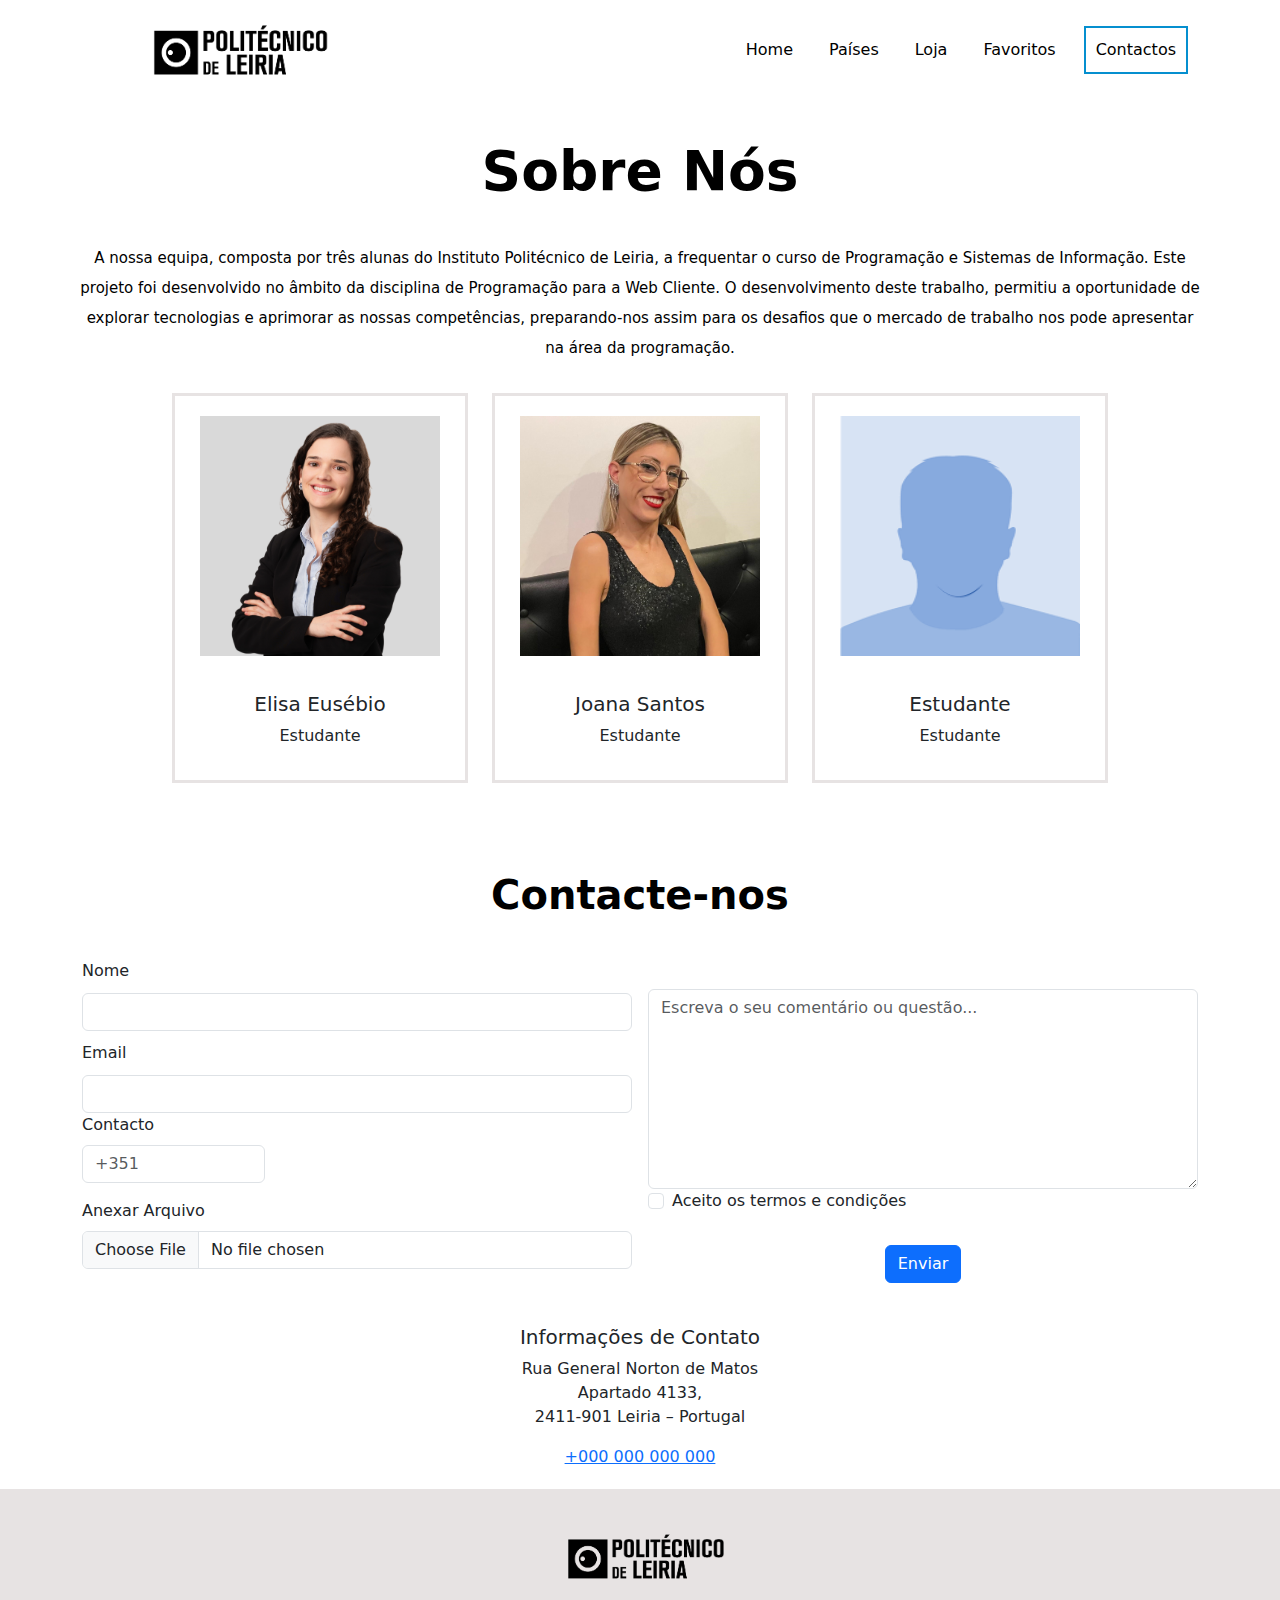
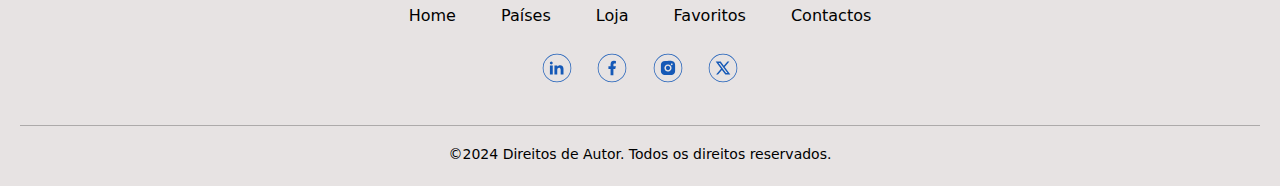
<file: contactos.html>
<!DOCTYPE html>
<html lang="en">

<head>
  <meta charset="UTF-8">
  <meta name="viewport" content="width=device-width, initial-scale=1.0">
  <link href="https://cdn.jsdelivr.net/npm/bootstrap@5.3.3/dist/css/bootstrap.min.css" rel="stylesheet">
  <link rel="stylesheet" href="assets/css/stylecontactos.css">
</head>

<body>
  <!--menu -->
  <header class="container">
    <nav class="navbar navbar-expand-lg ">
      <div class="container-fluid">
        <img src="assets/img/logoipl.png" id="logo" alt="Logo" width="200">
      </div>
      <button class="navbar-toggler" type="button" data-bs-toggle="collapse" data-bs-target="#navbarNavAltMarkup"
        aria-controls="navbarNavAltMarkup" aria-expanded="false" aria-label="Toggle navigation">
        <span class="navbar-toggler-icon"></span>
      </button>
      <div class="collapse navbar-collapse" id="navbarNavAltMarkup">
        <div class="navbar-nav">
          <a class="nav-link active home" target=" self" href="index.html">Home</a>
          <a class="nav-link active" target=" self" href="paginapaises.html">Países</a>
          <a class="nav-link active" target=" self" href="loja.html">Loja</a>
          <a class="nav-link active" target=" self" href="favoritos.html">Favoritos</a>
          <a class="nav-linkcontactos" target=" self" href="contactos.html">Contactos</a>
        </div>
      </div>
    </nav>
  </header>
  <!--Informações da equipa-->
  <section>
    <div class="sobrenos text-center">Sobre Nós</div>
    <div>
      <p class="textoquipa col-md-12"> A nossa equipa, composta por três alunas do Instituto Politécnico de Leiria, a
        frequentar o curso
        de Programação e Sistemas de Informação. Este projeto foi desenvolvido no âmbito da disciplina de Programação
        para
        a Web Cliente. O desenvolvimento deste trabalho, permitiu a oportunidade de explorar tecnologias e
        aprimorar as nossas competências, preparando-nos assim para os desafios que o mercado de trabalho nos pode
        apresentar na
        área da programação.
      </p>

    </div>
    <div class="fotografiascontactos container">
      <div class="row row-col-1 row-col-md-3 g-4">
        <!-- Coluna 1 -->
        <div class="col">
          <div class="card h-100" id="cardcontactose">
            <div id="contactoselisa"><img src="assets/img/elisa.png" class="card-img-top img-fluid" alt="elisa"></div>
            <div class="conteudocontactos text-center p-3">
              <h1 class="fs-5">Elisa Eusébio</h1>
              <p>Estudante</p>
            </div>
          </div>
        </div>
        <!-- Coluna 2 -->
        <div class="col">
          <div class="card h-100" id="cardcontactosj">
            <div id="contactosjoana"><img src="assets/img/Joana.jpg" class="card-img-top img-fluid" alt="joana"></div>
            <div class="conteudocontactos text-center p-3">
              <h1 class="fs-5">Joana Santos</h1>
              <p>Estudante</p>
            </div>
          </div>
        </div>
        <!-- Coluna 3 -->
        <div class="col">
          <div class="card h-100" id="cardcontactosi">
            <div id="contactosestudante"><img src="assets/img/pessoa.png" class="card-img-top img-fluid"
                alt="estudante"></div>
            <div class="conteudocontactos text-center p-3">
              <h1 class="fs-5">Estudante</h1>
              <p>Estudante</p>
            </div>
          </div>
        </div>
      </div>
    </div>
  </section>
  <br>
  <br>
  <!--Formulário de contacto-->
  <form class="container" id="contact-form" method="post" action="">
    <div>
      <h1 class="titulocontactos text-center">Contacte-nos</h1>
    </div>
    <div class="row g-3">
      <div class="col-md-6">
        <div>
          <label for="inputnome" class="nome form-label">Nome</label>
          <input type="text" class="form-control" id="inputnome">
          <div id="name-error" class="error"></div>
        </div>
        <div>
          <label for="exampleInputEmail1" class="email form-label">Email</label>
          <input type="email" class="form-control" id="exampleInputEmail1" aria-describedby="emailHelp">
          <div id="email-error" class="error"></div>
        </div>
        <div class="col-md-4">
          <p>
            <label for="inputnumero" class="form-label">Contacto</label>
            <input type="number" class="form-control" id="inputnumero" placeholder="+351" aria-label="Contacto">
          <div id="numero-error" class="error"></div>
          </p>
        </div>
        <div class="mb-3">
          <label for="formFile" class="form-label">Anexar Arquivo</label>
          <input class="form-control" type="file" id="formFile">
        </div>
      </div>
      <div class="col-md-6">
        <textarea class="form-control" placeholder="Escreva o seu comentário ou questão..."
          id="floatingTextarea2"></textarea>
        <div class="col-12">
          <div class="form-check">
            <input type="checkbox" class="form-check-input" id="terms">
            <label class="form-check-label" for="terms">Aceito os termos e condições</label>
            <div id="message-error" class="error"></div>
          </div>
        </div>
        <div class="col-12 text-center">
          <button type="button" class="btn btn-primary" id="enviar">Enviar</button>
        </div>
      </div>
    </div>
  </form>
  <!-- Mensagem de Sucesso (Inicialmente oculta) -->
  <div id="mensagemSucesso">
    Formulário enviado com sucesso!
  </div>

  <div class="infempresa">
    <h5>Informações de Contato</h5>
    <address>
      <div>Rua General Norton de Matos</div>
      <div>Apartado 4133,</div>
      <p>2411-901 Leiria – Portugal</p>
      <a href="tel:+000000000000">+000 000 000 000</a>
    </address>

  </div>
  <!-- Rodapé -->
  <footer>
    <div class="footer">
      <div class="row">
        <div class="col-md-12 mix-auto text-center">
          <img src="assets/img/logoipl.png" alt="logo" width="200" class="logofooter">
        </div>
        <div class="setoresfooter">
          <div class="col-md-12 text-center">
            <p class="d-inline ">
              <a href="index.html">Home</a>
            </p>
            <p class="d-inline">
              <a href="paginapaises.html">Países</a>
            </p>
            <p class="d-inline">
              <a href="loja.html">Loja</a>
            </p>
            <p class="d-inline">
              <a href="favoritos.html">Favoritos</a>
            </p>
            <p class="d-inline">
              <a href="contactos.html">Contactos</a>
            </p>
          </div>
        </div>

        <div class="redessociais">
          <div class="col-md-12 text-center" style="padding-bottom: 0px">
            <ul class="list-unstyled d-flex">
              <li class="mx-auto" style="width: 100%">
                <a href="https://www.linkedin.com/" target="_blank">
                  <img src="assets/img/Redessociais/Linkedin.svg" alt="LinkedIn" width="30"
                    class="iconsredes linkedin"></a>
                <a href="https://www.facebook.com" target="_blank">
                  <img src="assets/img/Redessociais/facebook.svg" alt="Facebook" width="30"
                    class="iconsredes facebook"></a>
                <a href="https://www.instagram.com" target="_blank">
                  <img src="assets/img/Redessociais/instagram.svg" alt="Facebook" width="30"
                    class="iconsredes instagram"></a>
                <a href="https://x.com" target="_blank">
                  <img src="assets/img/Redessociais/Twitter.svg" alt="Facebook" width="30" class="iconsredes x"></a>
              </li>
            </ul>
          </div>
        </div>
      </div>
      <hr>
      <div class="text-center">
        <small> ©2024 Direitos de Autor. Todos os direitos reservados.</small>
      </div>
    </div>
  </footer>

  <!--java-->
  <script src="https://cdn.jsdelivr.net/npm/@popperjs/core@2.11.8/dist/umd/popper.min.js"></script>
  <script src="https://cdn.jsdelivr.net/npm/bootstrap@5.3.3/dist/js/bootstrap.min.js"></script>

  <!--Jquery-->
  <script src="https://code.jquery.com/jquery-3.7.1.min.js"
    integrity="sha256-/JqT3SQfawRcv/BIHPThkBvs0OEvtFFmqPF/lYI/Cxo=" crossorigin="anonymous"></script>

  <script src="assets/js/JavaScriptContactos.js"></script>

</body>

</html>
</file>
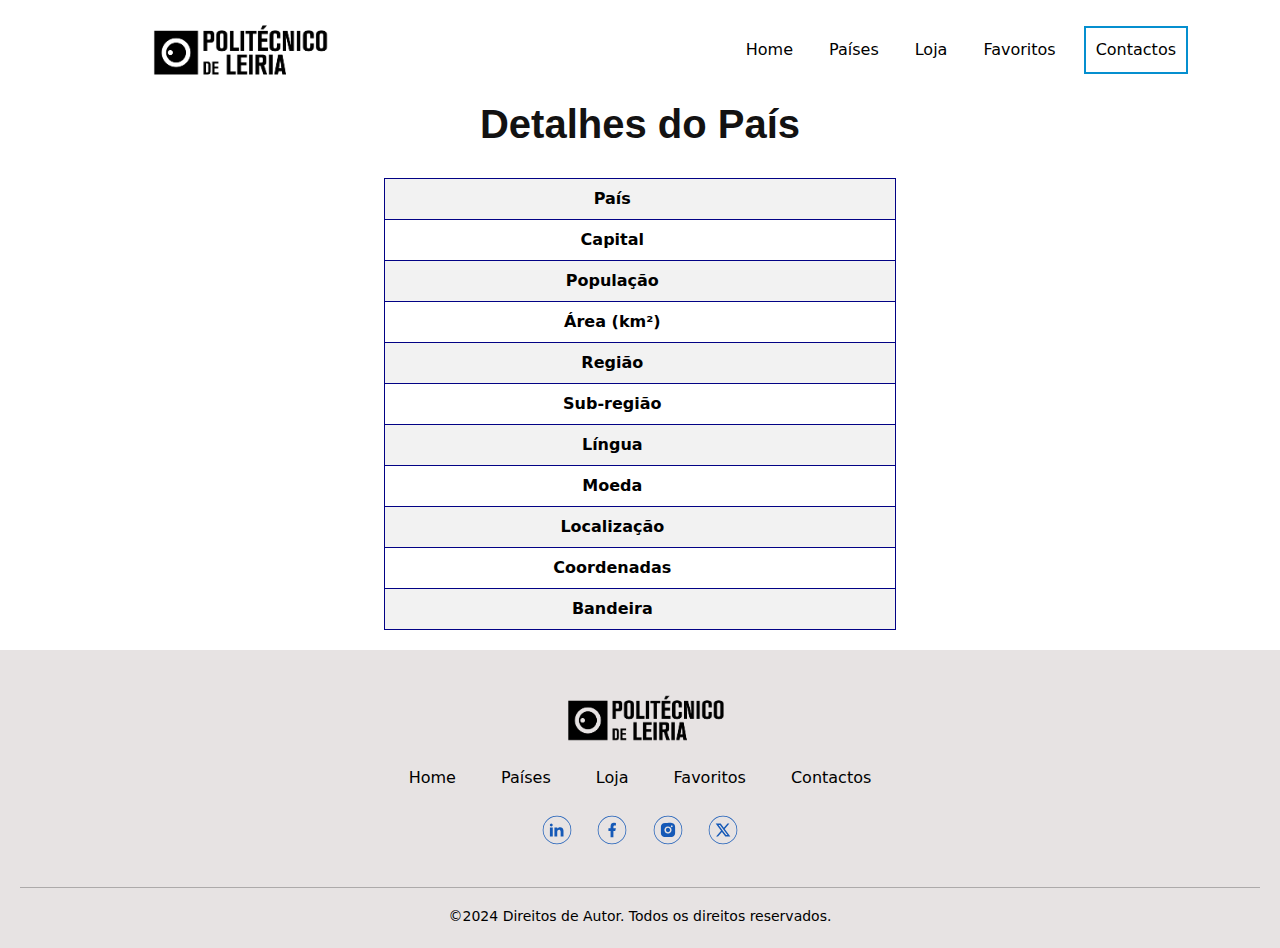
<file: detalhespaises.html>
<!DOCTYPE html>
<html lang="en">

<head>
  <meta charset="UTF-8">
  <meta name="viewport" content="width=device-width, initial-scale=1.0">
  <link href="https://cdn.jsdelivr.net/npm/bootstrap@5.3.3/dist/css/bootstrap.min.css" rel="stylesheet">
  <link rel="stylesheet" href="assets/css/styledetalhespaises.css">
</head>

<body>
  <!--menu -->
  <header class="container">
    <nav class="navbar navbar-expand-lg ">
      <div class="container-fluid">
        <img src="assets/img/logoipl.png" id="logo" alt="Logo" width="200">
      </div>
      <button class="navbar-toggler" type="button" data-bs-toggle="collapse" data-bs-target="#navbarNavAltMarkup"
        aria-controls="navbarNavAltMarkup" aria-expanded="false" aria-label="Toggle navigation">
        <span class="navbar-toggler-icon"></span>
      </button>
      <div class="collapse navbar-collapse" id="navbarNavAltMarkup">
        <div class="navbar-nav">
          <a class="nav-link active home" target=" self" href="index.html">Home</a>
          <a class="nav-link active" target=" self" href="paginapaises.html">Países</a>
          <a class="nav-link active" target=" self" href="loja.html">Loja</a>
          <a class="nav-link active" target=" self" href="favoritos.html">Favoritos</a>
          <a class="nav-linkcontactos" target=" self" href="contactos.html">Contactos</a>
        </div>
      </div>
    </nav>
  </header>

  <div class="tabela col-md-12">
    <h1>Detalhes do País </h1>
    <table class="table table-striped">
      <tbody>
        <tr>
          <th scope="col">País</th>
          <td id="countrynome"></td>
        </tr>
        <th scope="col">Capital</th>
        <td id="countrycapital"></td>
        </tr>
        <tr>
          <th scope="col">População</th>
          <td id="countrypopulacao"></td>
        </tr>
        <tr>
          <th scope="col">Área (km²)</th>
          <td id="countryarea"></td>
        </tr>
        <tr>
          <th scope="col">Região</th>
          <td id="countryregiao"></td>
        </tr>
        <tr>
          <th scope="col">Sub-região</th>
          <td id="countrysubregiao"></td>
        </tr>
        <tr>
          <th scope="col">Língua</th>
          <td id="countryidioma"></td>
        </tr>
        <tr>
          <th scope="col">Moeda</th>
          <td id="countrymoeda"></td>
        </tr>
        <tr>
          <th scope="col">Localização</th>
          <td id='countrymaps'></td>
        </tr>
        <tr>
          <th scope="col">Coordenadas</th>
          <td id='countrycoordenadas'></td>
        </tr>
        <tr>
          <th scope="col">Bandeira</th>
          <td id='countrybandeira'></td>
        </tr>
      </tbody>
    </table>
  </div>
</body>

<!-- Rodapé -->
<footer class="mt-auto">
  <div class="footer">
    <div class="row">
      <div class="col-md-12 mix-auto text-center">
        <img src="assets/img/logoipl.png" alt="logo" width="200" class="logofooter">
      </div>


      <div class="setoresfooter">
        <div class="col-md-12 text-center">
          <p class="d-inline ">
            <a href="index.html">Home</a>
          </p>
          <p class="d-inline">
            <a href="paginapaises.html">Países</a>
          </p>
          <p class="d-inline">
            <a href="loja.html">Loja</a>
          </p>
          <p class="d-inline">
            <a href="favoritos.html">Favoritos</a>
          </p>
          <p class="d-inline">
            <a href="contactos.html">Contactos</a>
          </p>
        </div>
      </div>

      <div class="redessociais">
        <div class="col-md-12 text-center" style="padding-bottom: 0px">
          <ul class="list-unstyled d-flex"> <!--tirar os pontos da lista -->
            <li class="mx-auto" style="width: 100%">
              <a href="https://www.linkedin.com/" target="_blank">
                <img src="assets/img/Redessociais/Linkedin.svg" alt="LinkedIn" width="30"
                  class="iconsredes linkedin"></a>
              <a href="https://www.facebook.com" target="_blank">
                <img src="assets/img/Redessociais/facebook.svg" alt="Facebook" width="30"
                  class="iconsredes facebook"></a>
              <a href="https://www.instagram.com" target="_blank">
                <img src="assets/img/Redessociais/instagram.svg" alt="Facebook" width="30"
                  class="iconsredes instagram"></a>
              <a href="https://x.com" target="_blank">
                <img src="assets/img/Redessociais/Twitter.svg" alt="Facebook" width="30" class="iconsredes x"></a>
            </li>
          </ul>
        </div>
      </div>
    </div>
    <hr>
    <div class="text-center">
      <small> ©2024 Direitos de Autor. Todos os direitos reservados.</small>
    </div>
  </div>
</footer>




<!--java-->
<script src="https://cdn.jsdelivr.net/npm/@popperjs/core@2.11.8/dist/umd/popper.min.js"></script>
<script src="https://cdn.jsdelivr.net/npm/bootstrap@5.3.3/dist/js/bootstrap.min.js"></script>

<!--Jquery-->
<script src="https://code.jquery.com/jquery-3.7.1.min.js"
  integrity="sha256-/JqT3SQfawRcv/BIHPThkBvs0OEvtFFmqPF/lYI/Cxo=" crossorigin="anonymous"></script>


<script src="assets/js/javaScripDetalhes.js"></script>
</body>

</html>
</file>
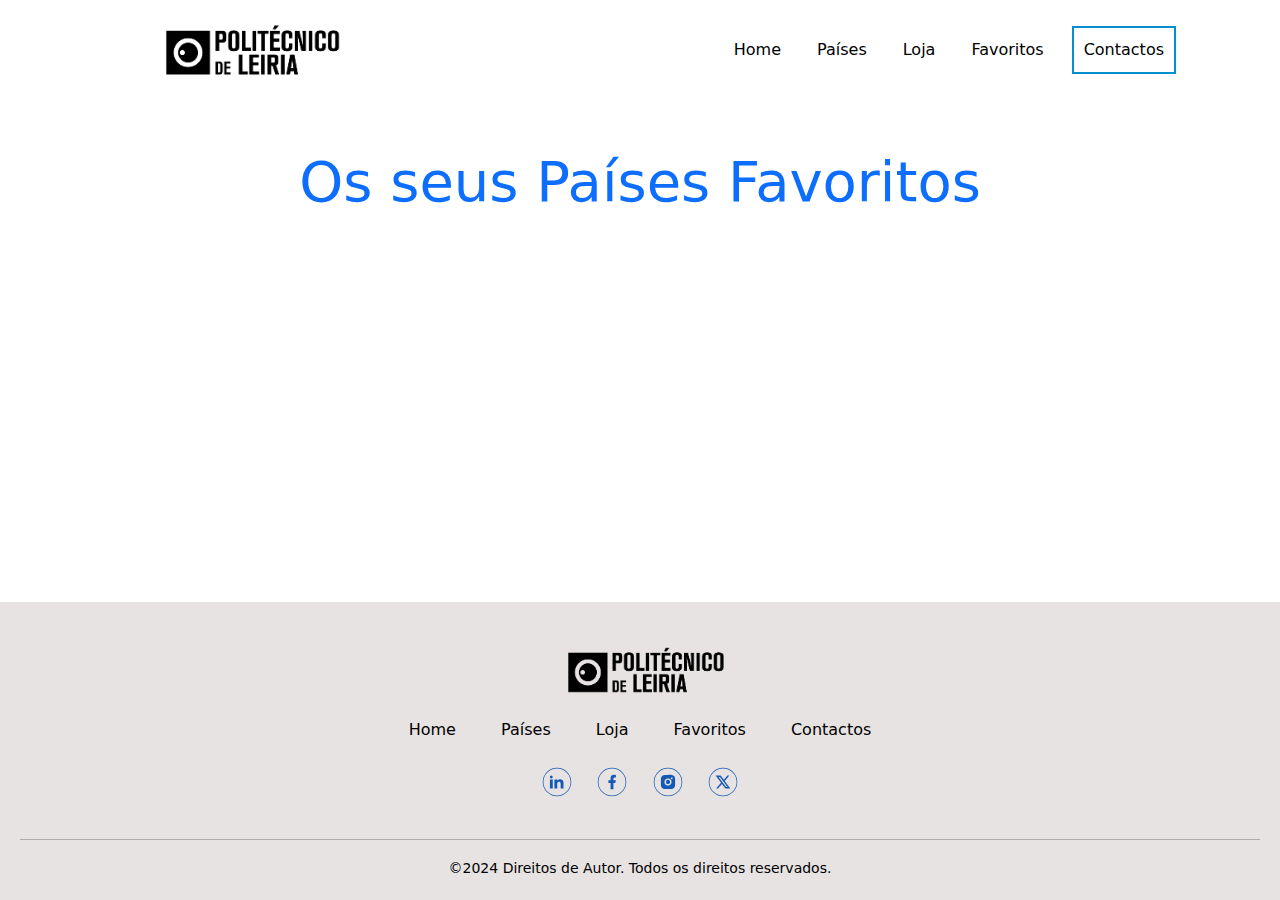
<file: favoritos.html>
<!DOCTYPE html>
<html>

<head>
  <meta charset="utf-8">
  <meta name="viewport" content="width=device-width, initial-scale=1">
  <link href="https://cdn.jsdelivr.net/npm/bootstrap@5.3.3/dist/css/bootstrap.min.css" rel="stylesheet">
  <link rel="stylesheet" href="assets/css/stylefavoritos.css">
</head>

<body class="d-flex flex-column min-vh-100">
  <!--menu -->
  <div class="container flex-grow-1">
    <header class="container">
      <nav class="navbar navbar-expand-lg ">
        <div class="container-fluid">
          <img src="assets/img/logoipl.png" id="logo" alt="Logo" width="200">
        </div>
        <button class="navbar-toggler" type="button" data-bs-toggle="collapse" data-bs-target="#navbarNavAltMarkup"
          aria-controls="navbarNavAltMarkup" aria-expanded="false" aria-label="Toggle navigation">
          <span class="navbar-toggler-icon"></span>
        </button>
        <div class="collapse navbar-collapse" id="navbarNavAltMarkup">
          <div class="navbar-nav">
            <a class="nav-link active home" target=" self" href="index.html">Home</a>
            <a class="nav-link active" target=" self" href="paginapaises.html">Países</a>
            <a class="nav-link active" target=" self" href="">Loja</a>
            <a class="nav-link active" target=" self" href="favoritos.html">Favoritos</a>
            <a class="nav-linkcontactos" target=" self" href="contactos.html">Contactos</a>
          </div>
        </div>
      </nav>
    </header>

    <!-- Titulo da pagina -->
    <section class="container py-5">
      <div class="pagpaisesFavoritos">
        <div class="row text-center">
          <div class="col-12">
            <h3 id="paisFavorito" class="display-4 text-primary mb-4">Os seus Países Favoritos</h2>
          </div>
        </div>
      </div>





      <!-- Cards de Países Favoritos -->
      <!-- Espaço onde os países favoritos serão exibidos -->

      <div id="cardfavoritos" class="row"></div>

    </section>

  </div>

  <!-- Rodapé -->
  <footer class="mt-auto">
    <div class="footer">
      <div class="row">
        <div class="col-md-12 mix-auto text-center">
          <img src="assets/img/logoipl.png" alt="logo" width="200" class="logofooter">
        </div>


        <div class="setoresfooter">
          <div class="col-md-12 text-center">
            <p class="d-inline ">
              <a href="index.html">Home</a>
            </p>
            <p class="d-inline">
              <a href="paginapaises.html">Países</a>
            </p>
            <p class="d-inline">
              <a href="">Loja</a>
            </p>
            <p class="d-inline">
              <a href="favoritos.html">Favoritos</a>
            </p>
            <p class="d-inline">
              <a href="contactos.html">Contactos</a>
            </p>
          </div>
        </div>

        <div class="redessociais">
          <div class="col-md-12 text-center" style="padding-bottom: 0px">
            <ul class="list-unstyled d-flex"> <!--tirar os pontos da lista -->
              <li class="mx-auto" style="width: 100%">
                <a href="https://www.linkedin.com/" target="_blank">
                  <img src="assets/img/Redessociais/Linkedin.svg" alt="LinkedIn" width="30"
                    class="iconsredes linkedin"></a>
                <a href="https://www.facebook.com" target="_blank">
                  <img src="assets/img/Redessociais/facebook.svg" alt="Facebook" width="30"
                    class="iconsredes facebook"></a>
                <a href="https://www.instagram.com" target="_blank">
                  <img src="assets/img/Redessociais/instagram.svg" alt="Facebook" width="30"
                    class="iconsredes instagram"></a>
                <a href="https://x.com" target="_blank">
                  <img src="assets/img/Redessociais/Twitter.svg" alt="Facebook" width="30" class="iconsredes x"></a>
              </li>
            </ul>
          </div>
        </div>
      </div>
      <hr>
      <div class="text-center">
        <small> ©2024 Direitos de Autor. Todos os direitos reservados.</small>
      </div>
    </div>
  </footer>

  <!--java-->
  <script src="https://cdn.jsdelivr.net/npm/@popperjs/core@2.11.8/dist/umd/popper.min.js"></script>
  <script src="https://cdn.jsdelivr.net/npm/bootstrap@5.3.3/dist/js/bootstrap.min.js"></script>

  <!--Jquery-->
  <script src="https://code.jquery.com/jquery-3.7.1.min.js"
    integrity="sha256-/JqT3SQfawRcv/BIHPThkBvs0OEvtFFmqPF/lYI/Cxo=" crossorigin="anonymous"></script>

  <script src="assets/js/javaScripFavoritos.js"></script>




</body>

</html>
</file>
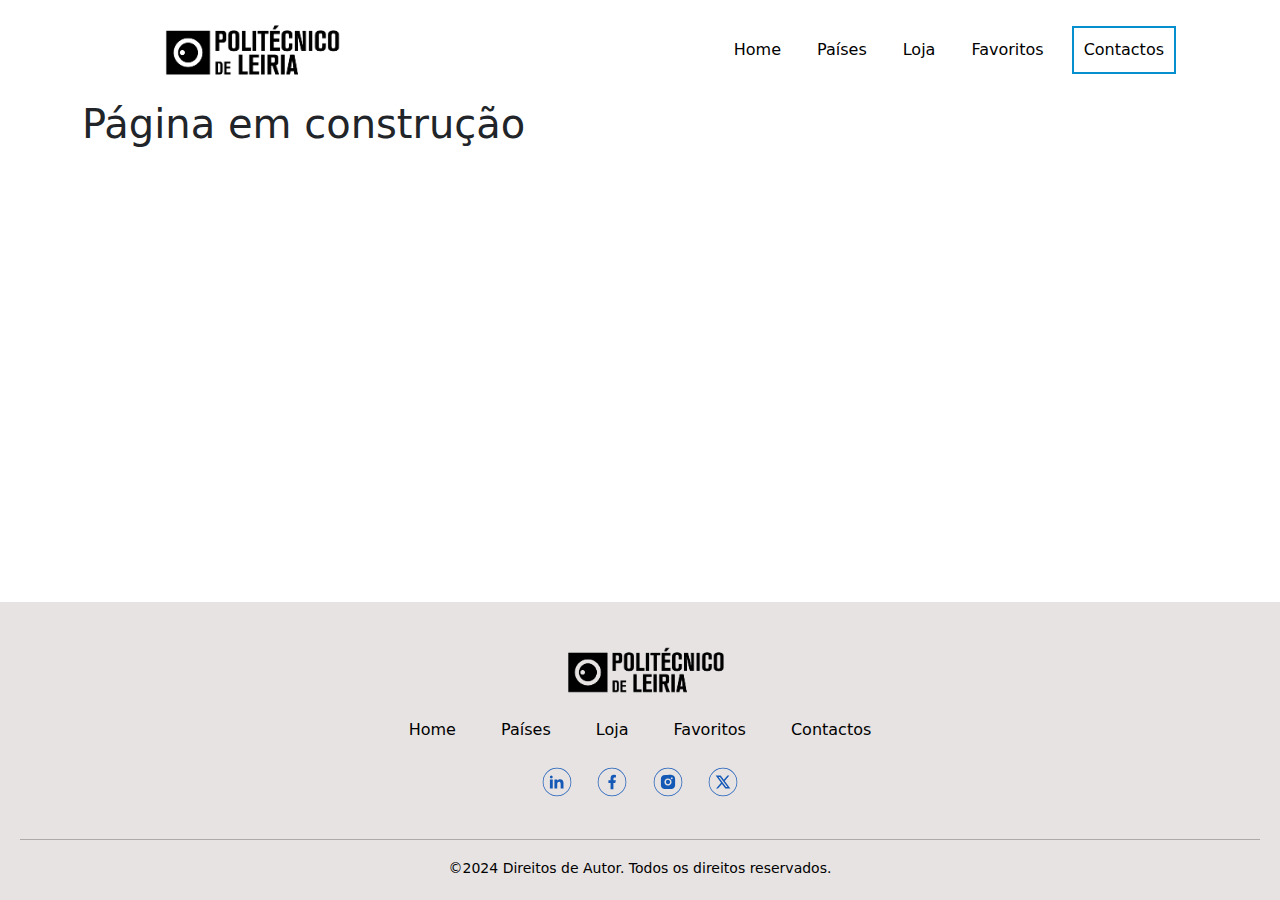
<file: loja.html>
<!DOCTYPE html>
<html lang="en">

<head>
  <meta charset="UTF-8">
  <meta name="viewport" content="width=device-width, initial-scale=1.0">
  <link href="https://cdn.jsdelivr.net/npm/bootstrap@5.3.3/dist/css/bootstrap.min.css" rel="stylesheet">
  <link rel="stylesheet" href="assets/css/style.css">
</head>

<body class="d-flex flex-column min-vh-100">
  <!--menu -->
  <div class="container flex-grow-1">
    <header class="container">
      <nav class="navbar navbar-expand-lg ">
        <div class="container-fluid">
          <img src="assets/img/logoipl.png" id="logo" alt="Logo" width="200">
        </div>
        <button class="navbar-toggler" type="button" data-bs-toggle="collapse" data-bs-target="#navbarNavAltMarkup"
          aria-controls="navbarNavAltMarkup" aria-expanded="false" aria-label="Toggle navigation">
          <span class="navbar-toggler-icon"></span>
        </button>
        <div class="collapse navbar-collapse" id="navbarNavAltMarkup">
          <div class="navbar-nav">
            <a class="nav-link active home" target=" self" href="index.html">Home</a>
            <a class="nav-link active" target=" self" href="paginapaises.html">Países</a>
            <a class="nav-link active" target=" self" href="loja.html">Loja</a>
            <a class="nav-link active" target=" self" href="favoritos.html">Favoritos</a>
            <a class="nav-linkcontactos" target=" self" href="contactos.html">Contactos</a>
          </div>
        </div>
      </nav>
    </header>


    <h1>Página em construção </h1>
  </div>


  <!-- Rodapé -->
  <footer class="mt-auto">
    <div class="footer">
      <div class="row">
        <div class="col-md-12 mix-auto text-center">
          <img src="assets/img/logoipl.png" alt="logo" width="200" class="logofooter">
        </div>


        <div class="setoresfooter">
          <div class="col-md-12 text-center">
            <p class="d-inline ">
              <a href="index.html">Home</a>
            </p>
            <p class="d-inline">
              <a href="paginapaises.html">Países</a>
            </p>
            <p class="d-inline">
              <a href="loja.html">Loja</a>
            </p>
            <p class="d-inline">
              <a href="favoritos.html">Favoritos</a>
            </p>
            <p class="d-inline">
              <a href="contactos.html">Contactos</a>
            </p>
          </div>
        </div>

        <div class="redessociais">
          <div class="col-md-12 text-center" style="padding-bottom: 0px">
            <ul class="list-unstyled d-flex"> <!--tirar os pontos da lista -->
              <li class="mx-auto" style="width: 100%">
                <a href="https://www.linkedin.com/" target="_blank">
                  <img src="assets/img/Redessociais/Linkedin.svg" alt="LinkedIn" width="30"
                    class="iconsredes linkedin"></a>
                <a href="https://www.facebook.com" target="_blank">
                  <img src="assets/img/Redessociais/facebook.svg" alt="Facebook" width="30"
                    class="iconsredes facebook"></a>
                <a href="https://www.instagram.com" target="_blank">
                  <img src="assets/img/Redessociais/instagram.svg" alt="Facebook" width="30"
                    class="iconsredes instagram"></a>
                <a href="https://x.com" target="_blank">
                  <img src="assets/img/Redessociais/Twitter.svg" alt="Facebook" width="30" class="iconsredes x"></a>
              </li>
            </ul>
          </div>
        </div>
      </div>
      <hr>
      <div class="text-center">
        <small> ©2024 Direitos de Autor. Todos os direitos reservados.</small>
      </div>
    </div>
  </footer>




  <!--java-->
  <script src="https://cdn.jsdelivr.net/npm/@popperjs/core@2.11.8/dist/umd/popper.min.js"></script>
  <script src="https://cdn.jsdelivr.net/npm/bootstrap@5.3.3/dist/js/bootstrap.min.js"></script>

  <!--Jquery-->
  <script src="https://code.jquery.com/jquery-3.7.1.min.js"
    integrity="sha256-/JqT3SQfawRcv/BIHPThkBvs0OEvtFFmqPF/lYI/Cxo=" crossorigin="anonymous"></script>



</body>

</html>
</file>
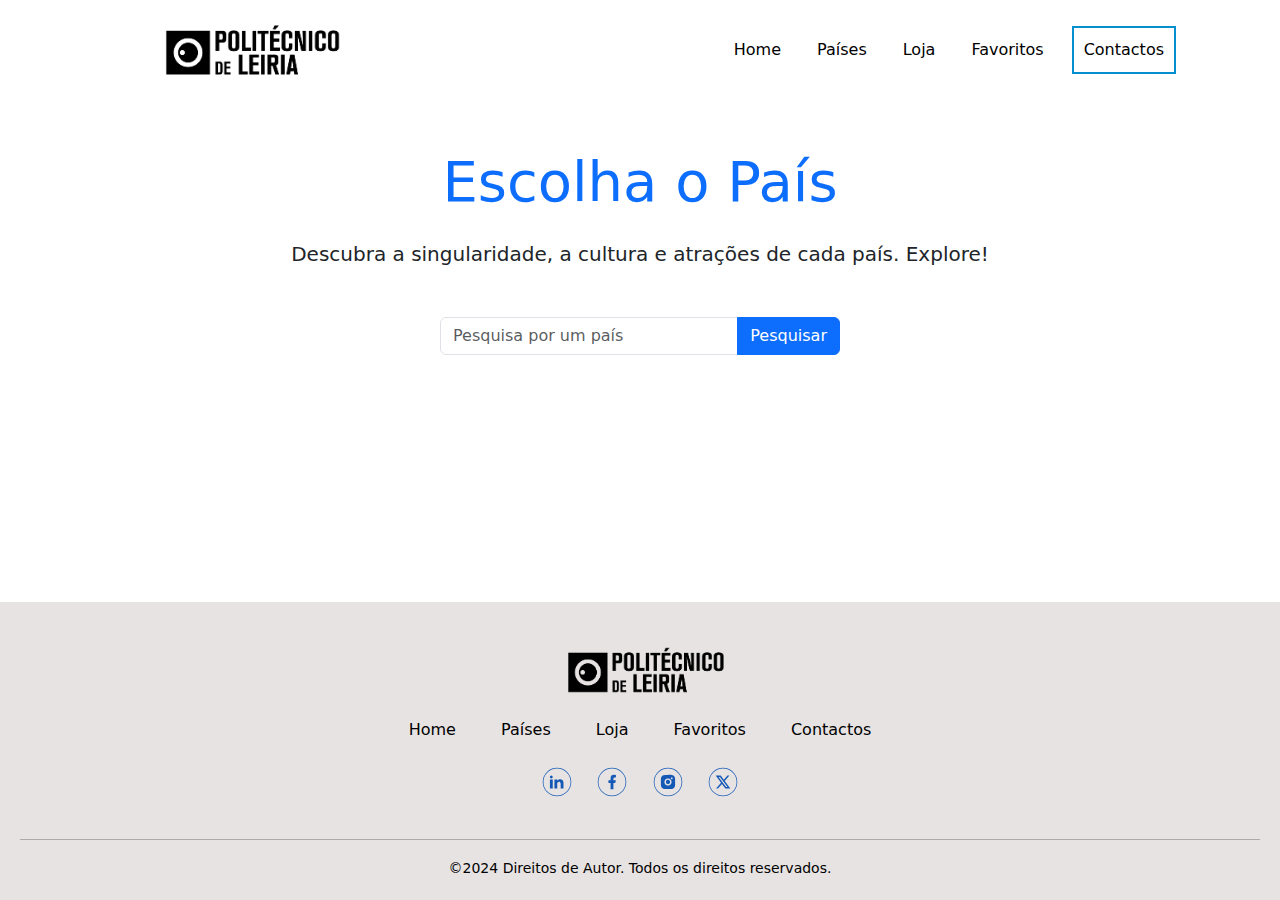
<file: paginapaises.html>
<!DOCTYPE html>
<html lang="en">

<head>
  <meta charset="UTF-8">
  <meta name="viewport" content="width=device-width, initial-scale=1.0">
  <link href="https://cdn.jsdelivr.net/npm/bootstrap@5.3.3/dist/css/bootstrap.min.css" rel="stylesheet">
  <link rel="stylesheet" href="assets/css/stylepaginapaises.css">
</head>

<body class="d-flex flex-column min-vh-100">
  <!--menu -->
  <div class="container flex-grow-1">
    <header class="container"> <!--menu -->
      <nav class="navbar navbar-expand-lg ">
        <div class="container-fluid">
          <img src="assets/img/logoipl.png" id="logo" alt="Logo" width="200">
        </div>
        <button class="navbar-toggler" type="button" data-bs-toggle="collapse" data-bs-target="#navbarNavAltMarkup"
          aria-controls="navbarNavAltMarkup" aria-expanded="false" aria-label="Toggle navigation">
          <span class="navbar-toggler-icon"></span>
        </button>
        <div class="collapse navbar-collapse" id="navbarNavAltMarkup">
          <div class="navbar-nav">
            <a class="nav-link active home" target=" self" href="index.html">Home</a>
            <a class="nav-link active" target=" self" href="paginapaises.html" target="_blank">Países</a>
            <a class="nav-link active" target=" self" href="loja.html">Loja</a>
            <a class="nav-link active" target=" self" href="favoritos.html">Favoritos</a>
            <a class="nav-linkcontactos" target=" self" href="contactos.html">Contactos</a>
          </div>
        </div>
      </nav>
    </header>

    <section class="container py-5">
      <div class="pagpaises">
        <div class="row text-center">
          <div class="col-12">
            <h2 id="escolhepais" class="display-4 text-primary mb-4">Escolha o País</h2>
            <p id="escolhedestino" class="lead mb-5">Descubra a singularidade, a cultura e atrações de cada país.
              Explore!
            </p>
          </div>
        </div>

        <!-- Filtro de texto -->
        <div class="input-group mb-3">
          <input type="text" id="pesquisartext" class="form-control" placeholder="Pesquisa por um país">
          <button type="button" id="pesquisarbotao" class="btn btn-primary">Pesquisar</button>
        </div>

        <!-- Cards de Países -->
        <div id="cardpaises" class="row">
          <!-- Os cards serão gerados automaticamente -->
        </div>
      </div>
    </section>


  </div>
  <!--rodape-->

  <footer class="mt-auto">
    <div class="footer">
      <div class="row">
        <div class="col-md-12 mix-auto text-center">
          <img src="assets/img/logoipl.png" alt="logo" width="200" class="logofooter">
        </div>


        <div class="setoresfooter">
          <div class="col-md-12 text-center">
            <p class="d-inline ">
              <a href="index.html">Home</a>
            </p>
            <p class="d-inline">
              <a href="paginapaises.html">Países</a>
            </p>
            <p class="d-inline">
              <a href="loja.html">Loja</a>
            </p>
            <p class="d-inline">
              <a href="favoritos.html">Favoritos</a>
            </p>
            <p class="d-inline">
              <a href="contactos.html">Contactos</a>
            </p>
          </div>
        </div>

        <div class="redessociais">
          <div class="col-md-12 text-center" style="padding-bottom: 0px">
            <ul class="list-unstyled d-flex"> <!--tirar os pontos da lista -->
              <li class="mx-auto" style="width: 100%">
                <a href="https://www.linkedin.com/" target="_blank">
                  <img src="assets/img/Redessociais/Linkedin.svg" alt="LinkedIn" width="30"
                    class="iconsredes linkedin"></a>
                <a href="https://www.facebook.com" target="_blank">
                  <img src="assets/img/Redessociais/facebook.svg" alt="Facebook" width="30"
                    class="iconsredes facebook"></a>
                <a href="https://www.instagram.com" target="_blank">
                  <img src="assets/img/Redessociais/instagram.svg" alt="Facebook" width="30"
                    class="iconsredes instagram"></a>
                <a href="https://x.com" target="_blank">
                  <img src="assets/img/Redessociais/Twitter.svg" alt="Facebook" width="30" class="iconsredes x"></a>
              </li>
            </ul>
          </div>
        </div>
      </div>
      <hr>
      <div class="text-center">
        <small> ©2024 Direitos de Autor. Todos os direitos reservados.</small>
      </div>
    </div>
  </footer>


  <!--java-->
  <script src="https://cdn.jsdelivr.net/npm/@popperjs/core@2.11.8/dist/umd/popper.min.js"></script>
  <script src="https://cdn.jsdelivr.net/npm/bootstrap@5.3.3/dist/js/bootstrap.min.js"></script>

  <!--Jquery-->
  <script src="https://code.jquery.com/jquery-3.7.1.min.js"
    integrity="sha256-/JqT3SQfawRcv/BIHPThkBvs0OEvtFFmqPF/lYI/Cxo=" crossorigin="anonymous"></script>
  <script src="assets/js/javaScriptpaises.js"></script>
</body>

</html>
</file>
<file: assets/css/stylecontactos.css>
/*footer*/
.footer {

    color: black;
    padding: 20px;
    background-color: #e7e3e3;
}

.logofooter {
    padding: 10px;
}

.setoresfooter a {
    text-decoration: none;
    color: black;
    margin: 20px;
}

.redessociais {
    padding-top: 15px;
}


.iconsredes {
    margin: 10px;
}


/* Troca as imagens ao passar o rato */
.x:hover {
    content: url('../img/Redessociais/Acess/tw.svg');
}

.linkedin:hover {
    content: url('../img/Redessociais/Acess/link.svg');
}

.facebook:hover {
    content: url('../img/Redessociais/Acess/face.svg');
}


.instagram:hover {
    content: url('../img/Redessociais/Acess/inst.svg');
}


/*Menu*/
a.nav-linkcontactos {

    border: 2px solid rgb(5, 143, 207);
    color: black;
    padding: 10px;
    text-align: center;
    text-decoration: none;
    /*tirar sublinhado do link*/
}

/*para ficar o botao azul quando passar o rato*/
a.nav-linkcontactos:hover {
    background-color: rgb(5, 143, 207);
}

.navbar-nav {
    /*Para alinhar os botões do menu*/

    align-items: center;
    padding: 10px;
    color: black;
}

.navbar-nav a {
    margin-left: 20px;
    /*espaço entre os botões do menu*/
}

#logo {
    margin-left: 40px;
}

section {
    margin-bottom: 40px;
}

.navbar-nav .home:hover {
    /*para o home ficar azul quando passar o rato*/
    color: rgb(5, 143, 207);
}

/* Parte dos Card da equipa*/
/* Ajuste das imagens dos card */
#contactoselisa img,
#contactosjoana img,
#contactosestudante img {
    width: 240px;
    height: 240px;
    border-radius: 0;
    /*cantos quadrados */
    margin: 20px auto;
    /* Ajustar o espaçamento */
    display: block;
}

.fotografiascontactos {
    align-items: center;
    max-width: 100%;
    height: auto;
    width: 75%;
    /* Ajuste da largura para reduzir o espaço entre a imagem e o card*/
    margin: 0 auto;
    display: block;
}

.textoquipa {
    font-size: 15px;
    color: black;
    text-align: center;
    margin-top: 10px;
    line-height: 30px;
    /*espaçamento entre linhas*/
    max-width: 90%;
    margin: 0 auto;
    padding: 0 15px 30px;
}

/*Ajuste dos cards */
.conteudocontactos {
    padding: 15px;
}

.sobrenos {
    text-align: center;
    padding: 30px;
    font-size: 55px;
    color: black;
    font-weight: bold;
}

#cardcontactosi {
    border: #e7e3e3 3px solid;
    border-radius: 0px;
}

#cardcontactosj {
    border: #e7e3e3 3px solid;
    border-radius: 0px;
}

#cardcontactose {
    border: #e7e3e3 3px solid;
    border-radius: 0px;
}

#cardcontactosi:hover {
    box-shadow: 5px 5px 10px rgba(0, 0, 0, 0.5);
}

#cardcontactosj:hover {
    box-shadow: 5px 5px 10px rgba(0, 0, 0, 0.5);
}

#cardcontactose:hover {
    box-shadow: 5px 5px 10px rgba(0, 0, 0, 0.5);

}

/*Formulário de contacto*/
.titulocontactos {
    text-align: center;
    font-size: 40px;
    color: black;
    font-weight: bold;
    margin-bottom: 20px;
}

.nome {
    margin-top: 20px;
    margin-bottom: 10px;
}

#floatingTextarea2 {
    margin-top: 50px;
    height: 200px
}

#inputnumber {
    margin-top: 15px;
    margin-bottom: 10px;
}

.email {
    margin-top: 10px;
    margin-bottom: 10px;
}

.infempresa {
    text-align: center;
    margin-top: 40px;
    margin-bottom: 20px;
}

#enviar {
    margin-top: 30px;
}

.error {
    color: red;
    font-size: 10px;
}

#mensagemSucesso {
    display: none;
    color: green;
    font-size: 20px;
    text-align: center;
    margin-top: 20px;
}

/* Estilos gerais para dispositivos com largura de até 768px */
@media only screen and (max-width: 768px) {
    #logo {
        width: 150px;
        max-width: 100%;
    }

    .navbar-nav .nav-link {
        font-size: 16px;
        margin-left: 15px;
        /*espaço entre os botões do menu*/
    }

    .navbar-nav .nav-linkcontactos {
        align-items: center;
    }

    /*sobre nos*/
    .sobrenos {
        font-size: 20px;
        /* Tamanho menor para telas pequenas */
        text-align: center;
    }


    .textoquipa {
        font-size: 13px;
        color: black;
        text-align: center;
        margin-top: 10px;
        line-height: 30px;
        /*espaçamento entre linhas*/
        max-width: 90%;
        margin: 0 auto;
        padding: 0 15px 30px;
    }

    .fotografiascontactos .row {
        display: block;
    }

    .fotografiascontactos .col {
        margin-bottom: 20px;
        /* Espaçamento entre cards */
    }

    .fotografiascontactos img {
        width: 100%;
        height: auto;
    }

    .conteudocontactos h1 {
        font-size: 20px;
        /* Reduzir o tamanho do título */
        text-align: center;
    }

    .conteudocontactos p {
        font-size: 12px;
        /* Reduzir o tamanho do texto */
    }

    /* ---------------------------------------Ajustes para o formulário de contacto ------------------------------*/
    #contact-form .row {
        display: block;
        /* Cada linha ocupa toda a largura */
    }

    #contact-form .col-md-6 {
        width: 100%;
        /* Cada coluna ocupa toda a largura */
    }

    #contact-form textarea {
        height: 150px;
        /* Ajusta a altura do campo de texto */
    }

    #contact-form .form-check {
        text-align: left;
        /* Alinhar checkbox à esquerda */
    }

    #contact-form .btn {
        width: 100%;
        /* Botão ocupa toda a largura */
        padding: 10px;
    }

}
</file>
<file: assets/css/styledetalhespaises.css>
/*----------------------------------------------------Esseciais da página----------------------------------------------------*/

/*footer*/
.footer {

    color: black;
    padding: 20px;
    background-color: #e7e3e3;
    bottom: 0;
    position: relative;
}

.logofooter {
    padding: 10px;
}

.setoresfooter a {
    text-decoration: none;
    color: black;
    margin: 20px;
}

.redessociais {
    padding-top: 15px;
}


.iconsredes {
    margin: 10px;
}

/* Troca as imagens ao passar o rato */
.x:hover {
    content: url('../img/Redessociais/Acess/tw.svg');
}

/* Troca as imagens ao passar o rato */
.linkedin:hover {
    content: url('../img/Redessociais/Acess/link.svg');
}

.facebook:hover {
    content: url('../img/Redessociais/Acess/face.svg');
}

/* Troca as imagens ao passar o rato */
.instagram:hover {
    content: url('../img/Redessociais/Acess/inst.svg');
}


/* Menu*/
a.nav-linkcontactos {

    border: 2px solid rgb(5, 143, 207);
    color: black;
    padding: 10px;
    text-align: center;
    text-decoration: none;
    /*tirar sublinhado do link*/
}

/*para ficar o botao azul quando passar o mouse*/
a.nav-linkcontactos:hover {
    background-color: rgb(5, 143, 207);
}

.navbar-nav {
    /*Para alinhar os botões do menu*/

    align-items: center;
    padding: 10px;
    color: black;
}

.navbar-nav a {
    margin-left: 20px;
    /*espaço entre os botões do menu*/
}

#logo {
    margin-left: 40px;
}

section {
    margin-bottom: 40px;
}

.navbar-nav .home:hover {
    /*para o home ficar azul quando passar o mouse*/
    color: rgb(5, 143, 207);
}



/*----------------------------------------------------------pagina detalhes----------------------------------------------------------*/


/* Estilos gerais da página */
body {

    align-items: center;
    justify-content: center;
    box-shadow: 0 2px 10px rgba(0, 0, 0, 0.1);
}

/* Estilos do título */
h1 {
    color: rgb(19, 18, 18);
    text-align: center;
    font-weight: bold;
    margin-bottom: 30px;
    font-family: 'Gill Sans', 'Gill Sans MT', Calibri, 'Trebuchet MS', sans-serif;

}

.table {
    width: 40%;
    margin: 0 auto;
    text-align: center;
    margin-bottom: 20px;
    border: 1px solid rgb(2, 2, 133);
    text-align: center;
}

.card-imga {
    width: 250px;
    height: 170px;
    box-shadow: 0 4px 8px 0 rgba(0, 0, 0, 0.2);
}


.mapsdetalhes:hover {
    content: url('../img/geo-alt\ blue.svg');
}

/*-----------------------Responsive-----------------------*/
@media only screen and (max-width: 768px) {

    #logo {
        width: 150px;
        max-width: 100%;
    }

    .navbar-nav .nav-link {
        font-size: 16px;
        margin-left: 15px;
        /*espaço entre os botões do menu*/
    }

    .navbar-nav .nav-linkcontactos {
        align-items: center;
    }

    .footer {
        font-size: 15px;
        padding: 10px;
    }

    .tabela {
        padding: 0 10px;/* Reduzir o espaçamento lateral */
        align-items: center;
    }

    .table {
        font-size: 14px;
        /* Reduzir o tamanho da fonte */
    }

}

@media only screen and (min-width: 769px) and (max-width: 1024px) {
    .tabela {
        padding: 0 10px;/* Reduzir o espaçamento lateral */
        align-items: center;
    }
    .footer {
        padding: 10px; /* Reduzir padding do rodapé */
    }
    

}
</file>
<file: assets/css/stylefavoritos.css>
/*----------------------------------------------------Esseciais da página----------------------------------------------------*/

/*footer*/
.footer {
    color: black;
    padding: 20px;
    background-color: #e7e3e3;
}

.logofooter {
    padding: 10px;
}

.setoresfooter a {
    text-decoration: none;
    color: black;
    margin: 20px;
}

.redessociais {
    padding-top: 15px;
}


.iconsredes {
    margin: 10px;
}

/* Troca as imagens ao passar o rato */
.x:hover {
    content: url('../img/Redessociais/Acess/tw.svg');
}

/* Troca as imagens ao passar o rato */
.linkedin:hover {
    content: url('../img/Redessociais/Acess/link.svg');
}

.facebook:hover {
    content: url('../img/Redessociais/Acess/face.svg');
}

/* Troca as imagens ao passar o rato */
.instagram:hover {
    content: url('../img/Redessociais/Acess/inst.svg');
}


/* Menu*/
a.nav-linkcontactos {
    border: 2px solid rgb(5, 143, 207);
    color: black;
    padding: 10px;
    text-align: center;
    text-decoration: none;
    /*tirar sublinhado do link*/
}

/*para ficar o botao azul quando passar o mouse*/
a.nav-linkcontactos:hover {
    background-color: rgb(5, 143, 207);
}

.navbar-nav {
    /*Para alinhar os botões do menu*/
    align-items: center;
    padding: 10px;
    color: black;
}

.navbar-nav a {
    margin-left: 20px;
    /*espaço entre os botões do menu*/
}

#logo {
    margin-left: 40px;
}

section {
    margin-bottom: 40px;
}

.navbar-nav .home:hover {
    /*para o home ficar azul quando passar o mouse*/
    color: rgb(5, 143, 207);
}



/*----------------------------------------------------Pagina Favoritos---------------------------------------------------*/


/*Cards dos países*/

.cardp {
    margin: 15px;
    border: 1px solid #e7e3e3;
    box-shadow: 0 4px 8px 0 rgba(0, 0, 0, 0.2);
    width: 300px;
    height: 490px;
    text-align: center;
    background-color: white;
    padding: 5px;
}

.card-header {
    display: inline;
    justify-content: center;
    /*  texto ao centro */
    margin-top: 50px;
}

.card-header .card-title {
    margin-right: 10px;
    /* Espaço entre o nome do país e o ícone */
    padding: 5px;
    margin-top: 5px;
    display: inline-flex;
}


.card-imga {
    width: 100%;
    height: 170px;
    box-shadow: 0 4px 8px 0 rgba(0, 0, 0, 0.2);
}


.card-title {
    font-size: 20px;
    font-weight: bold;
    color: black;
    padding: 10px;
    margin-top: 15px;
    display: flex;
    align-items: center;
}

.card-capital,
.card-populacao,
.card-continente,
.card-linguas p {
    font-size: 16px;
    color: rgb(8, 8, 8);
    margin: 10px;
}

.cardp:hover {
    border: solid 1px rgb(133, 134, 134);
    box-shadow: 8px 8px 12px 8px rgba(0, 0, 0, 0.2);
}

.cardp:hover .btn-verdetalhes {
    /* efeito de hover no botão de ver + card (2 ao mesmo tempo) */
    background-color: rgb(15, 15, 15);
    color: rgb(247, 244, 244);
}



/*Botão de favoritos*/

.btn-favoritos {
    background-color: white;
    color: black;
    padding: 5px 15px;
    align-items: left;
    font-size: 16px;
    border: solid 1px rgb(175, 172, 172);
}

.btn-favoritos:hover {
    background-color: rgb(5, 143, 207);
    color: white;
}



/*Botão ver + */

.btn-verdetalhes {
    background-color: white;
    color: black;
    padding: 5px;
    align-items: left;
    font-size: 16px;
    border: solid 1px rgb(175, 172, 172);
    margin: 5px;
}

.btn-verdetalhes:hover {
    background-color: rgb(143, 145, 146);
    color: rgb(14, 13, 13);
}


/*---------------------------------------Responsividade---------------------------------------*/
@media only screen and (max-width: 768px) {
    #cardfavoritos {
        display: block;
        width: 90%;
        /* Define largura para evitar que o card ocupe toda a tela */
        max-width: 400px;
        /* Limita o tamanho máximo do card */
        margin: 10px auto;
    }

    .footer {
        font-size: 15px;
        padding: 10px;
    }


}

@media only screen and (min-width: 769px) and (max-width: 1024px) {
    #cardfavoritos {
        display: block;
        width: 90%;
        max-width: 400px;
        margin: 10px auto;
    }
}

@media only screen and (min-width: 1025px) and (max-width: 1398px) {
    #cardfavoritos {
        display: block;
        width: 90%;
        max-width: 400px;
        margin: 10px auto;
    }
}
</file>
<file: assets/css/style.css>
/* Menu*/
a.nav-linkcontactos {

    border: 2px solid rgb(5, 143, 207);
    color: black;
    padding: 10px;
    text-align: center;
    text-decoration: none;
    /*tirar sublinhado do link*/
}

/*para ficar o botao azul quando passar o mouse*/
a.nav-linkcontactos:hover {
    background-color: rgb(5, 143, 207);
}

.navbar-nav {
    /*Para alinhar os botões do menu*/

    align-items: center;
    padding: 10px;
    color: black;
}

.navbar-nav a {
    margin-left: 20px;
    /*espaço entre os botões do menu*/
}

#logo {
    margin-left: 40px;
}

section {
    margin-bottom: 40px;
}

.navbar-nav .home:hover {
    /*para o home ficar azul quando passar o mouse*/
    color: rgb(5, 143, 207);
}


/*Estrutura do carousel*/

.carousel-caption {
    top: 80px;
    text-align: left;
}

/*conteudo japao e Paris*/
.textojapao h5,
.textoparis h5 {
    font-size: 50px;
    color: black;
    font-weight: bold;
    left: 10px;
}

.textojapao p,
.textoparis p {
    font-size: 16px;
    color: black;
    left: 10px;
    margin-top: 15px;
}

/*conteudo australia */

.textoaustralia h5 {
    font-size: 50px;
    color: white;
    font-weight: bold;
    left: 10px;
}

.textoaustralia p {
    font-size: 16px;
    color: white;
    left: 10px;
    margin-top: 15px;
}


/* botões do carousel - explorar */
.botaojapao,
.botaoparis {
    padding: 5px 20px;
    border: 2px solid rgb(5, 143, 207);
    float: left;
    background-color: transparent;
}

.botaojapao:hover,
.botaoparis:hover {
    padding: 5px 20px;
    border: 2px solid rgb(5, 143, 207);
    background-color: rgb(5, 143, 207);
    float: left;
}

.botaoaustralia {
    padding: 5px 20px;
    border: 2px solid rgb(255, 251, 251);
    background-color: black;
    color: white;
    float: left;
    border: black;
}

.botaoaustralia:hover {
    padding: 5px 20px;
    border: 2px solid rgb(255, 251, 251);
    background-color: rgb(252, 248, 248);
    color: rgb(22, 1, 1);
    float: left;
}


.carousel-control-next,
.carousel-control-prev {
    align-items: center;
}

/*centrar texto dos paises*/
#escolhepais {
    margin-top: 45px;
    text-align: center;
    font-size: 70px;
}

#escolhedestino {
    text-align: center;
    padding: 10px;
    width: 100%;
    margin-bottom: 40px;
}


/* CARDS*/
#cardpaises {
    margin-right: 90px;
    margin-left: 90px;
}

.card:hover {
    border: 2px solid rgb(5, 143, 207);
}


.card .card-title {
    font-size: 20px;
    color: black;
    text-align: center;
    margin-top: 20px;
}

.card img.bandeira {
    /*definição da imagem da bandeira*/
    width: 100%;
    height: 200px;
    box-shadow: 0 4px 8px 0 rgba(0, 0, 0, 0.2);
    /*sonbra*/
}

/* imagem comercial*/
.card-img {
    width: 100%;
    height: 450px;
}


.card-titlec {
    font-size: 45px;
    color: white;
    font-weight: bold;
    text-align: center;
    margin-top: 80px;
}

.textocomercial {
    font-size: 15px;
    color: white;
    text-align: center;
    margin-top: 20px;
    padding: 15px;
    max-width: 70%;
    margin: 0 auto;
}

.outrotextocomerical{
    font-size: 15px;
    color: white;
    text-align: center;
    padding: 0px;
    max-width: 70%;
    margin: 0 auto;
}

.botaocomercial {
    text-align: center;
    margin: 10px;
}

#comercialbotao {
    border: 2px solid rgb(13, 13, 14);
    background-color: white;
    color: black;
    padding: 7px 30px;
}

#comercialbotao:hover {
    border: 1px solid white;
    background-color: transparent;
    color: white;
}

/*sobre nós*/
.sobrenos {
    text-align: center;
    padding: 30px;
    font-size: 55px;
    color: black;
    font-weight: bold;
}

.conteudo h1 {
    font-size: 30px;
    color: black;
    font-weight: bold;
    text-align: center;

}

.conteudo p {
    font-size: 16px;
    color: rgb(97, 95, 95);
    text-align: center;
    padding: 0px;
}

.fotografias {
    align-items: center;
    max-width: 100%;
    /* Garante que a imagem não ultrapasse o container */
    height: auto;
    /* Mantém a proporção original */
    width: 80%;
    /* Ajusta o tamanho relativo ao container */
    margin: 0 auto;
    /* Centraliza a imagem */
    display: block;
    /* para a imagem ficar no centro*/
}

#elisa img {

    width: 280px;
    height: 280px;
    border-radius: 0px;
    /* remove o arredondamento dos cantos da fotografia*/
    margin: 25px auto;
    display: block;
}

#joana img {
    width: 280px;
    height: 280px;
    margin: 25px auto;
    border-radius: 0px;
    /* remove o arredondamento dos cantos da fotografia*/
    display: block;
}

#estudante img {
    width: 280px;
    height: 280px;
    margin: 25px auto;
    border-radius: 0px;
    /* remove o arredondamento dos cantos da fotografia*/
    display: block;
}

.sobreequipa {
    padding: 5px;
    background-color: #fffdfd;
    color: rgb(5, 143, 207);
    border: 1px solid rgb(5, 143, 207);
}

.botaoequipa {
    text-align: center;
    margin-bottom: 30px;
}

.sobreequipa:hover {
    background-color: rgb(5, 143, 207);
    color: white;
}

.card {
    border-radius: 0px;
    /* remove o arredondamento dos cantos*/
}


.shadow-card:hover {
    box-shadow: 5px 5px 10px rgba(0, 0, 0, 0.5);
}

.shadow-card:hover .sobreequipa {
    background-color: rgb(5, 143, 207);
    color: white;
}



/*footer*/
.footer {

    color: black;
    padding: 20px;
    background-color: #e7e3e3;
}

.logofooter {
    padding: 10px;
}

.setoresfooter a {
    text-decoration: none;
    color: black;
    margin: 20px;
}

.redessociais {
    padding-top: 15px;
}


.iconsredes {
    margin: 10px;
}


/* Troca as imagens ao passar o rato */
.x:hover {
    content: url('../img/Redessociais/Acess/tw.svg');
}

/* Troca as imagens ao passar o rato */
.linkedin:hover {
    content: url('../img/Redessociais/Acess/link.svg');
}

.facebook:hover {
    content: url('../img/Redessociais/Acess/face.svg');
}

/* Troca as imagens ao passar o rato */
.instagram:hover {
    content: url('../img/Redessociais/Acess/inst.svg');
}

/*----------------------------------------------------FIM DA HOMEPAGE----------------------------------------------------*/


/* Responsividade */

@media only screen and (max-width: 478px) {

    .texto {
        display: none;
    }

    .outrotextocomerical {
        display: none;
    }

    .botaocomercial {
        text-align: center;
        margin: 20px;
    }

    #comercialbotao {
        border: 2px solid rgb(13, 13, 14);
        background-color: white;
        color: black;
        padding: 7px 10px;
        font-size: 10px;
    }

}

@media only screen and (max-width: 668px) {

    #logo {
        width: 150px;
        max-width: 100%;
    }

    .navbar-nav .nav-link {
        font-size: 16px;
        margin-left: 15px;
        /*espaço entre os botões do menu*/
    }

    .navbar-nav .nav-linkcontactos {
        align-items: center;
    }

    /*cards paises*/
    #escolhedestino {
        font-size: 12px;
        margin: 10px;
        width: 100%;
    }

    #cardpaises {
        margin: 25px;

    }

    #title2,
    #title3,
    #title1 {
        font-size: 12px;
    }

    /*comercial ajustes*/
    .card .card-titlec {
        font-size: 18px;
        margin-top: 7px;
    }

    .card .card-img {
        width: 100%;
        height: 200px;
    }

    .outrotextocomerical {
        display: none;
    }

    .card .textocomercial { 
        font-size: 10px;
        max-width: 100%;
        margin-top: 0px;
        padding: 5px;
    }

    .card .botaocomercial {
        margin: 5px;
    }

    #comercialbotao {
        padding: 7px 15px;
        font-size: 10px;
    }

    .footer {
        font-size: 12px;
    }

    .footer {

        color: black;
        padding: 10px;
        background-color: #e7e3e3;
    }


    /*Carrousel*/
    .carousel-item img {
        height: 200px;
        width: 100%;
    }

    .carousel-caption {
        position: absolute;
        width: 100%;
        left: 60px;
        right: 180px;
        padding: 0px;
        transform: translateY(-65%);
        /* vai ajustar o texto para o centro do carrousel*/
    }

    .carousel-caption .col-12.col-md-6 {
        width: 50%;
        /* Faz o texto ocupar toda a largura em telas pequenas */
    }

    /*conteudo japao e Paris*/
    .textojapao h5,
    .textoparis h5 {
        font-size: 14px;
        color: black;
        font-weight: bold;
        left: 5px;
        margin-top: 2px;
    }

    .textojapao p {
        font-size: 10px;
        color: black;
        left: 5px;
        margin-top: 5px;
        margin-bottom: 0px;
    }

    .textoparis p {
        font-size: 10px;
        color: black;
        left: 5px;
        margin-top: 0px;
        margin-bottom: 5px;
    }

    /*conteudo australia */

    .textoaustralia h5 {
        font-size: 14px;
        color: white;
        font-weight: bold;
        left: 5px;
    }

    .textoaustralia p {
        font-size: 10px;
        color: white;
        left: 5px;
        margin-top: 0px;
        margin-bottom: 5px;
    }

    .carousel-indicators {
        margin-bottom: 0px;
    }

    .botaojapao,
    .botaoparis {
        padding: 5px 10px;
        border: 2px solid rgb(5, 143, 207);
        background-color: transparent;
        float: left;
        font-size: 10px;
        margin-top: 5px;
    }

    .botaojapao:hover,
    .botaoparis:hover {
        padding: 5px 10px;
        border: 2px solid rgb(5, 143, 207);
        background-color: rgb(5, 143, 207);
        float: left;
    }

    .botaoaustralia {
        padding: 5px 10px;
        border: 2px solid rgb(255, 251, 251);
        background-color: black;
        color: white;
        float: left;
        border: black;
        font-size: 10px;
    }

    .botaoaustralia:hover {
        padding: 5px 10px;
        border: 2px solid rgb(255, 251, 251);
        background-color: rgb(252, 248, 248);
        color: rgb(22, 1, 1);
        float: left;
    }
}

@media only screen and (min-width: 651px) and (max-width: 1240px) {

    /* CARDS*/
    .card img.bandeira {
        /*definição da imagem da bandeira*/
        width: 100%;
        height: 100px;
        box-shadow: 0 4px 8px 0 rgba(0, 0, 0, 0.2);
        /*sonbra*/
    }

    .card {
        height: 180px;
        /* Tamanho fixo para os cards, ajustando conforme necessário */
    }

    .card .card-title {
        font-size: 15px;
        padding-top: 2px;
        text-align: center;
        margin-top: 10px;
    }

    /*sobre nos*/
    .sobrenos {
        text-align: center;
        padding: 30px;
        font-size: 55px;
        color: black;
        font-weight: bold;
    }

    .conteudo h1 {
        font-size: 30px;
        color: black;
        font-weight: bold;
        text-align: center;
    }

    .conteudo p {
        font-size: 16px;
        color: rgb(97, 95, 95);
        text-align: center;
        padding: 0px;
    }

    .fotografias {
        align-items: center;
        max-width: 100%;
        /* Garante que a imagem não ultrapasse o container */
        height: auto;
        /* Mantém a altura original */
        width: 80%;
        /* Ajusta o tamanho relativo ao container */
        margin: 0 auto;
        /* Centraliza a imagem */
        display: block;
        /* para a imagem ficar no centro*/
    }

    #elisa img {

        width: 160px;
        height: 160px;
        border-radius: 0px;
        /* remove o arredondamento dos cantos da fotografia*/
        margin: 25px auto;
        display: block;
    }

    #joana img {
        width: 160px;
        height: 160px;
        margin: 25px auto;
        border-radius: 0px;
        /* remove o arredondamento dos cantos da fotografia*/
        display: block;
    }

    #estudante img {
        width: 160px;
        height: 160px;
        margin: 25px auto;
        border-radius: 0px;
        /* remove o arredondamento dos cantos da fotografia*/
        display: block;
    }

    /*comercial ajustes*/
    .card .card-titlec {
        font-size: 20px;
        margin-top: 0px;
    }

    .card .card-img {
        width: 100%;
        height: 200px;
    }

    .card .textocomercial { 
        font-size: 12px;
        max-width: 100%;
        margin-top: 2px;
        padding: 5px;
    }

    .outrotextocomerical {
        display: none;
    }

    .card .botaocomercial {
        margin: 10px;
    }

    #comercialbotao {
        padding: 8px 15px;
        font-size: 12px;
    }

    /* Carrousel */
    .carousel-caption {
        top: 2px;
        text-align: left;
    }

    /*conteudo japao e Paris*/
    .textojapao h5,
    .textoparis h5 {
        font-size: 20px;
        color: black;
        font-weight: bold;
        margin-left: 30px;
        padding-top: 5px;
        margin-right: 10px;
    }

    .textojapao p {
        font-size: 14px;
        color: black;
        margin-top: 10px;
        margin-right: 10px;
        margin-left: 30px;
        max-width: 65%;
    }

    .textoparis p {
        font-size: 12px;
        color: black;
        margin-left: 25px;
        margin-right: 10px;
    }


    /*conteudo australia */

    .textoaustralia h5 {
        font-size: 20px;
        color: white;
        font-weight: bold;
        margin-left: 20px;
        padding-top: 5px;
        margin-left: 30px;
    }

    .textoaustralia p {
        font-size: 12px;
        color: white;
        margin-left: 20px;
        margin-left: 30px;
    }

    .carousel-item img {
        height: 300px;
        width: 100%;
    }

    .carousel-caption .col-12.col-md-6 {
        width: 90%;
        /* Faz o texto ocupar toda a largura em telas pequenas */

    }

    .carousel-caption {
        position: absolute;
        max-width: 100%;
        left: 60px;
        right: 180px;
        padding: 10px;
        transform: translateY(0%);
        /* vai ajustar o texto para o centro do carrousel */
    }


    /* botões do carousel - explorar */
    .botaojapao,
    .botaoparis {
        padding: 5px 20px;
        border: 2px solid rgb(5, 143, 207);
        float: left;
        background-color: transparent;
        margin-left: 30px;
    }


    .botaojapao:hover,
    .botaoparis:hover {
        padding: 5px 20px;
        border: 2px solid rgb(5, 143, 207);
        background-color: rgb(5, 143, 207);
        float: left;
    }

    .botaoaustralia {
        padding: 5px 20px;
        border: 2px solid rgb(255, 251, 251);
        background-color: black;
        color: white;
        float: left;
        border: black;
        margin: 15px;
        margin-left: 30px;
    }

    .botaoaustralia:hover {
        padding: 5px 20px;
        border: 2px solid rgb(255, 251, 251);
        background-color: rgb(252, 248, 248);
        color: rgb(22, 1, 1);
        float: left;
    }

    .footer {
        font-size: 15px;
    }

    .footer {

        color: black;
        padding: 10px;
        background-color: #e7e3e3;
    }

}
</file>
<file: assets/css/stylepaginapaises.css>
/*----------------------------------------------------Esseciais da página----------------------------------------------------*/

/*footer*/
.footer {
    color: black;
    padding: 20px;
    background-color: #e7e3e3;
    bottom: 0;
    position: relative;
}


.logofooter {
    padding: 10px;
}

.setoresfooter a {
    text-decoration: none;
    color: black;
    margin: 20px;
}

.redessociais {
    padding-top: 15px;
}


.iconsredes {
    margin: 10px;
}

/* Troca as imagens ao passar o rato */
.x:hover {
    content: url('../img/Redessociais/Acess/tw.svg');
}

/* Troca as imagens ao passar o rato */
.linkedin:hover {
    content: url('../img/Redessociais/Acess/link.svg');
}

.facebook:hover {
    content: url('../img/Redessociais/Acess/face.svg');
}

/* Troca as imagens ao passar o rato */
.instagram:hover {
    content: url('../img/Redessociais/Acess/inst.svg');
}


/* Menu*/
a.nav-linkcontactos {
    border: 2px solid rgb(5, 143, 207);
    color: black;
    padding: 10px;
    text-align: center;
    text-decoration: none;
    /*tirar sublinhado do link*/
}

/*para ficar o botao azul quando passar o mouse*/
a.nav-linkcontactos:hover {
    background-color: rgb(5, 143, 207);
}

.navbar-nav {
    /*Para alinhar os botões do menu*/
    align-items: center;
    padding: 10px;
    color: black;
}

.navbar-nav a {
    margin-left: 20px;
    /*espaço entre os botões do menu*/
}

#logo {
    margin-left: 40px;
}

section {
    margin-bottom: 40px;
}

.navbar-nav .home:hover {
    /*para o home ficar azul quando passar o mouse*/
    color: rgb(5, 143, 207);
}



/*----------------------------------------------------Pagina Países---------------------------------------------------*/


/*Filtro de texto*/

.input-group {
    max-width: 400px;
    /* Define o limite máximo de largura */
    margin: 0 auto;
    /* Centra o filtro de texto */
}


.input-group .btn {
    max-width: 50%;
    /* Tamanho do botao*/
}


/*Cards dos países*/

.cardp {
    margin: 15px;
    border: 1px solid #e7e3e3;
    box-shadow: 0 4px 8px 0 rgba(0, 0, 0, 0.2);
    width: 300px;
    height: 490px;
    text-align: center;
    background-color: white;
    padding: 5px;
}

.card-header {
    display: inline;
    justify-content: center;
    /*  texto ao centro */
    margin-top: 10px;
}

.card-header .card-title {
    margin-right: 20px;
    /* Espaço entre o nome do país e o ícone */
    padding: 5px;
    margin-top: 5px;
    display: inline-flex;
}


.card-imga {
    width: 100%;
    height: 170px;
    box-shadow: 0 4px 8px 0 rgba(0, 0, 0, 0.2);
}


.card-title {
    font-size: 20px;
    font-weight: bold;
    color: black;
    padding: 10px;
    margin-top: 15px;
    display: flex;
    align-items: center;
}

.card-capital,
.card-populacao,
.card-continente,
.card-linguas p {
    font-size: 16px;
    color: rgb(8, 8, 8);
    margin: 10px;

}

.cardp:hover {
    border: solid 1px rgb(133, 134, 134);
    box-shadow: 8px 8px 12px 8px rgba(0, 0, 0, 0.2);
}

.cardp:hover .btn-favoritos {
    /* efeito de hover no botão de favoritos (2 ao mesmo tempo) */
    background-color: rgb(5, 143, 207);
    color: white;
}



/*Botão de favoritos*/

.btn-favoritos {
    background-color: white;
    color: black;
    padding: 5px 15px;
    align-items: left;
    font-size: 16px;
    border: solid 1px rgb(175, 172, 172);
}

.btn-favoritos:hover {
    background-color: rgb(5, 143, 207);
    color: white;
}



/*Botão ver + */

.btn-verdetalhes {
    background-color: white;
    color: black;
    padding: 5px;
    align-items: left;
    font-size: 16px;
    border: solid 1px rgb(175, 172, 172);
    margin: 5px;
}

.btn-verdetalhes:hover {
    background-color: rgb(143, 145, 146);
    color: rgb(14, 13, 13);
}

/*----------------------------------Responsividade----------------------------------*/

@media only screen and (max-width: 768px) {
    #cardpaises {
        display: block;
        width: 90%;
        /* Define largura para evitar que o card ocupe toda a tela */
        max-width: 400px;
        /* Limita o tamanho máximo do card */
        margin: 10px auto;
    }

    .footer {
        font-size: 15px;
        padding: 10px;
    }


}

@media only screen and (min-width: 769px) and (max-width: 1024px) {
    #cardpaises {
        display: block;
        width: 90%;
        max-width: 400px;
        margin: 10px auto;
    }
}

@media only screen and (min-width: 1025px) and (max-width: 1398px) {
    #cardpaises {
        display: block;
        width: 90%;
        max-width: 400px;
        margin: 10px auto;
    }
}
</file>
